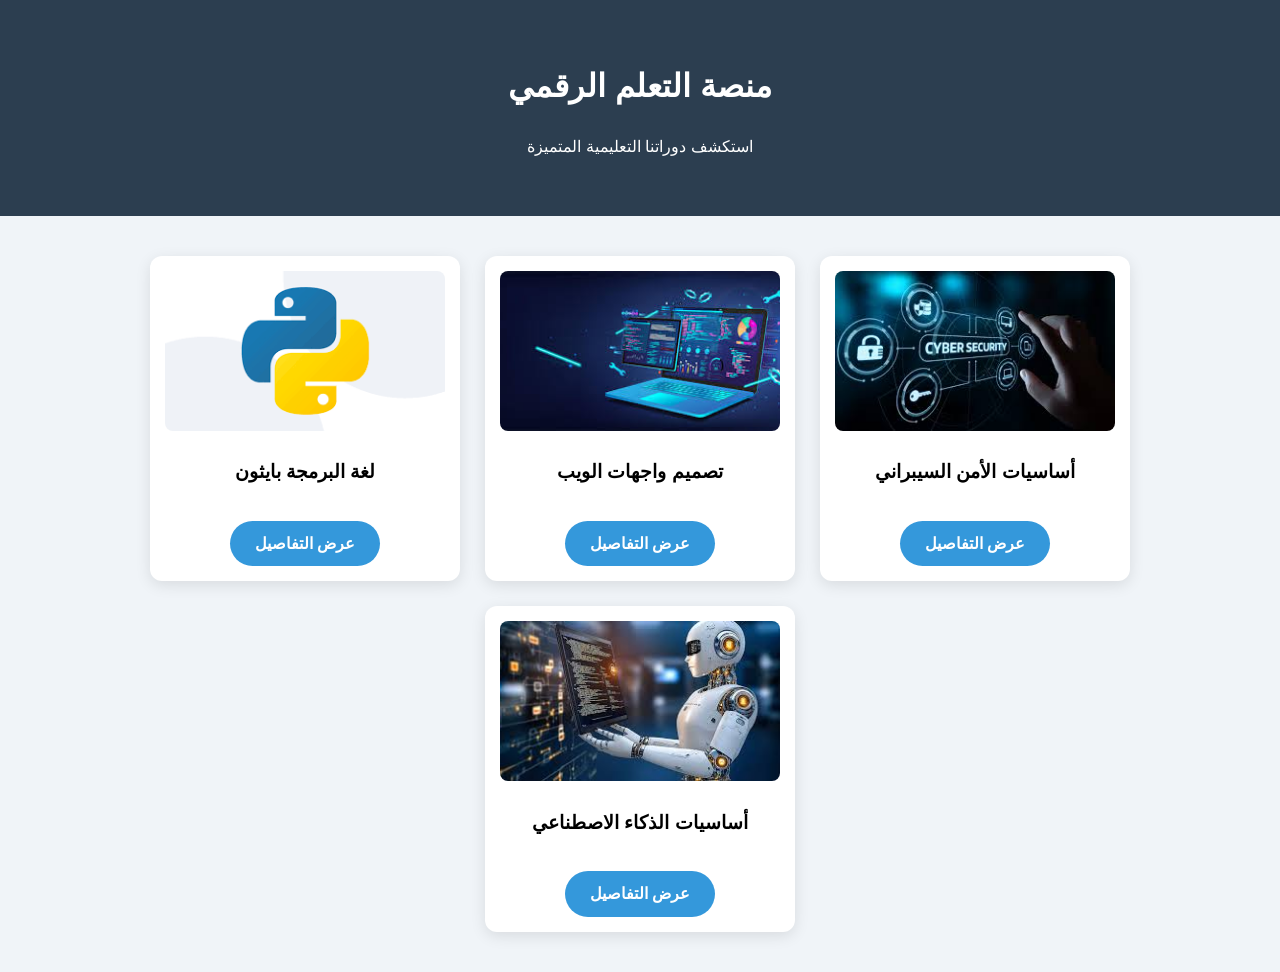
<file: index.html>
<!DOCTYPE html>
<html lang="ar" dir="rtl">
<head>
    <meta charset="UTF-8">
    <meta name="viewport" content="width=device-width, initial-scale=1.0">
    <title>متجر الكورسات التعليمية</title>
    <link rel="stylesheet" href="style.css">
</head>
<body>
    <header>
        <h1>منصة التعلم الرقمي</h1>
        <p>استكشف دوراتنا التعليمية المتميزة</p>
    </header>

    <main class="course-container">
        <div class="course-card">
            <img src="cyber security.jpg" alt="الأمن السيبراني">
            <h3>أساسيات الأمن السيبراني</h3>
            <a href="details1.html" class="btn">عرض التفاصيل</a>
        </div>
        <div class="course-card">
            <img src="web design.jpg" alt="تطوير الويب">
            <h3>تصميم واجهات الويب</h3>
            <a href="details2.html" class="btn">عرض التفاصيل</a>
        </div>
        <div class="course-card">
            <img src="python.png" alt="بايثون">
            <h3>لغة البرمجة بايثون</h3>
            <a href="details3.html" class="btn">عرض التفاصيل</a>
        </div>
        <div class="course-card">
            <img src="ai.jpg" alt="الذكاء الاصطناعي">
            <h3>أساسيات الذكاء الاصطناعي</h3>
            <a href="details4.html" class="btn">عرض التفاصيل</a>
        </div>
    </main>
</body>
</html>
</file>
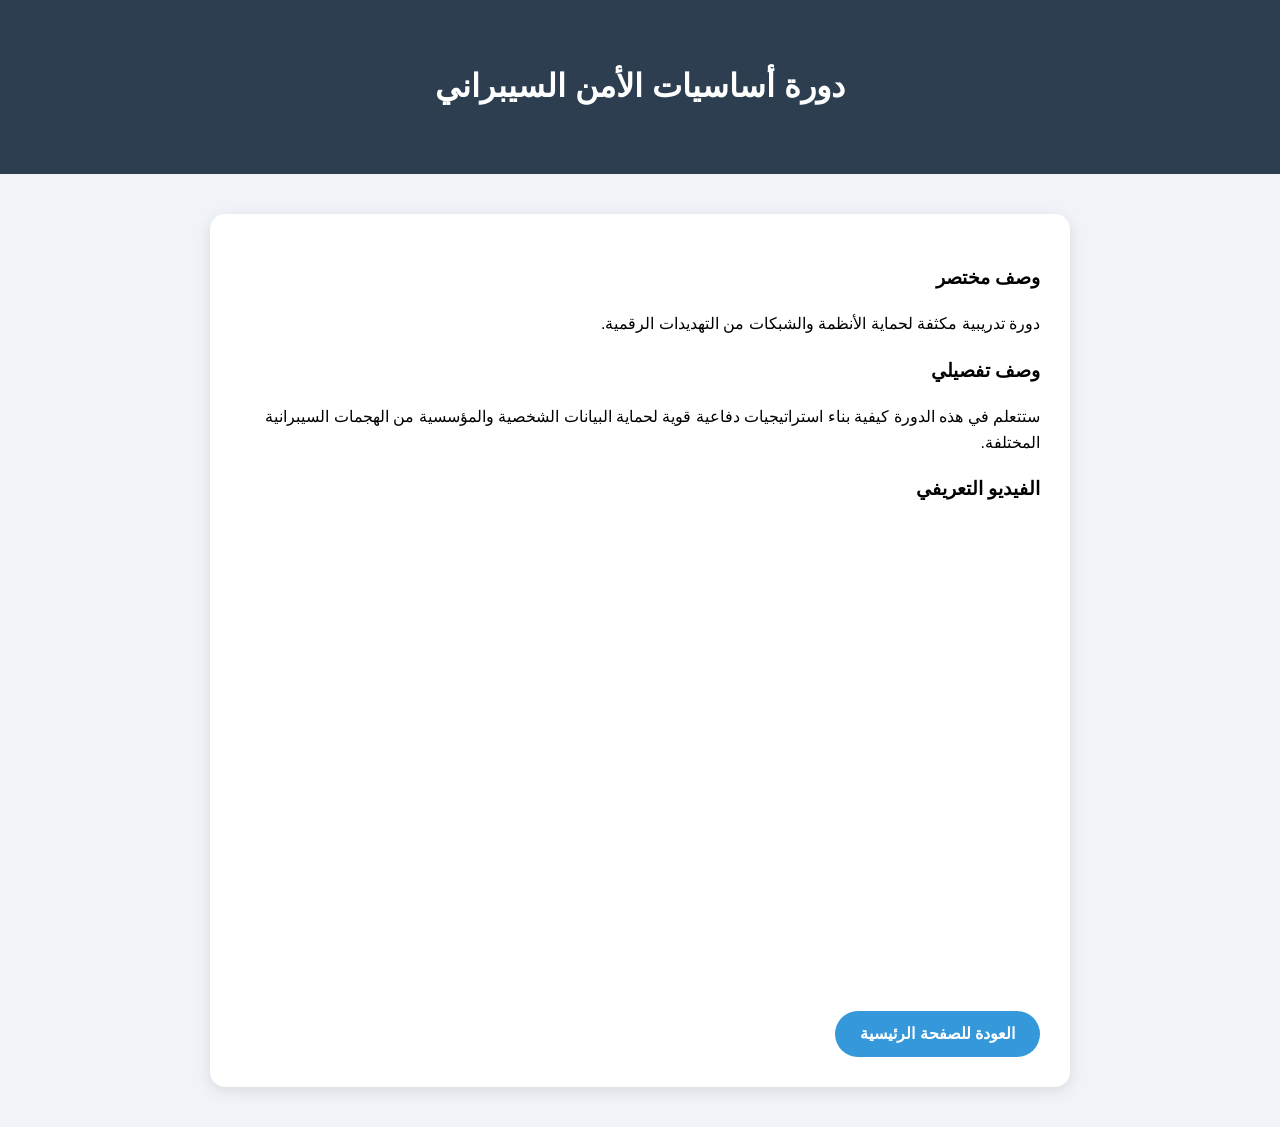
<file: details1.html>
<!DOCTYPE html>
<html lang="ar" dir="rtl">
<head>
    <meta charset="UTF-8">
    <title>تفاصيل الأمن السيبراني</title>
    <link rel="stylesheet" href="style.css">
</head>
<body>
    <header>
        <h1>دورة أساسيات الأمن السيبراني</h1>
    </header>

    <main class="details-container">
        <section>
            <h3>وصف مختصر</h3>
            <p>دورة تدريبية مكثفة لحماية الأنظمة والشبكات من التهديدات الرقمية.</p>
        </section>

        <section>
            <h3>وصف تفصيلي</h3>
            <p>ستتعلم في هذه الدورة كيفية بناء استراتيجيات دفاعية قوية لحماية البيانات الشخصية والمؤسسية من الهجمات السيبرانية المختلفة.</p>
        </section>

        <section>
            <h3>الفيديو التعريفي</h3>
            <div class="video-container">
               <iframe width="100%" height="400" src="https://www.youtube.com/embed/Asxu8gO1Jt4?si=URCWye5-oFHk5lGw" frameborder="0" allowfullscreen></iframe>
            </div>
        </section>

        <br>
        <a href="index.html" class="btn">العودة للصفحة الرئيسية</a>
    </main>
</body>
</html>
</file>
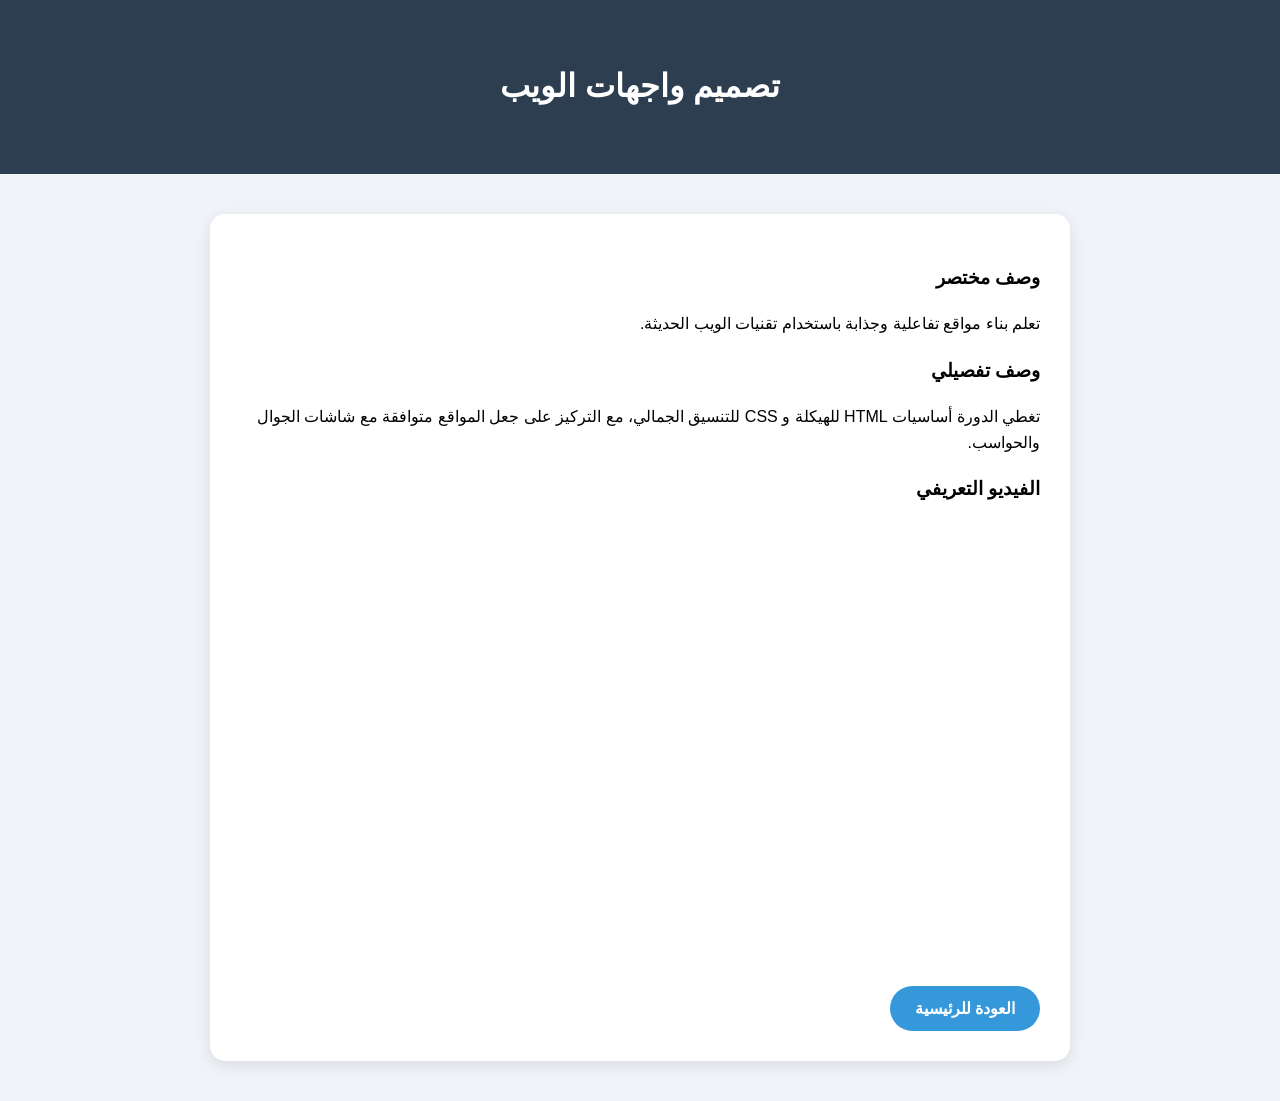
<file: details2.html>
<!DOCTYPE html>
<html lang="ar" dir="rtl">
<head>
    <meta charset="UTF-8">
    <title>تفاصيل تطوير الويب</title>
    <link rel="stylesheet" href="style.css">
</head>
<body>
    <header><h1>تصميم واجهات الويب</h1></header>
    <main class="details-container">
        <h3>وصف مختصر</h3>
        <p>تعلم بناء مواقع تفاعلية وجذابة باستخدام تقنيات الويب الحديثة.</p>
        <h3>وصف تفصيلي</h3>
        <p>تغطي الدورة أساسيات HTML للهيكلة و CSS للتنسيق الجمالي، مع التركيز على جعل المواقع متوافقة مع شاشات الجوال والحواسب.</p>
        <h3>الفيديو التعريفي</h3>
        <iframe src="https://www.youtube.com/embed/Pwatx1n1Ws0?si=AwKR1LgJAv7Hjj32" frameborder="0" allowfullscreen></iframe>
        <br><a href="index.html" class="btn">العودة للرئيسية</a>
    </main>
</body>
</html>
</file>
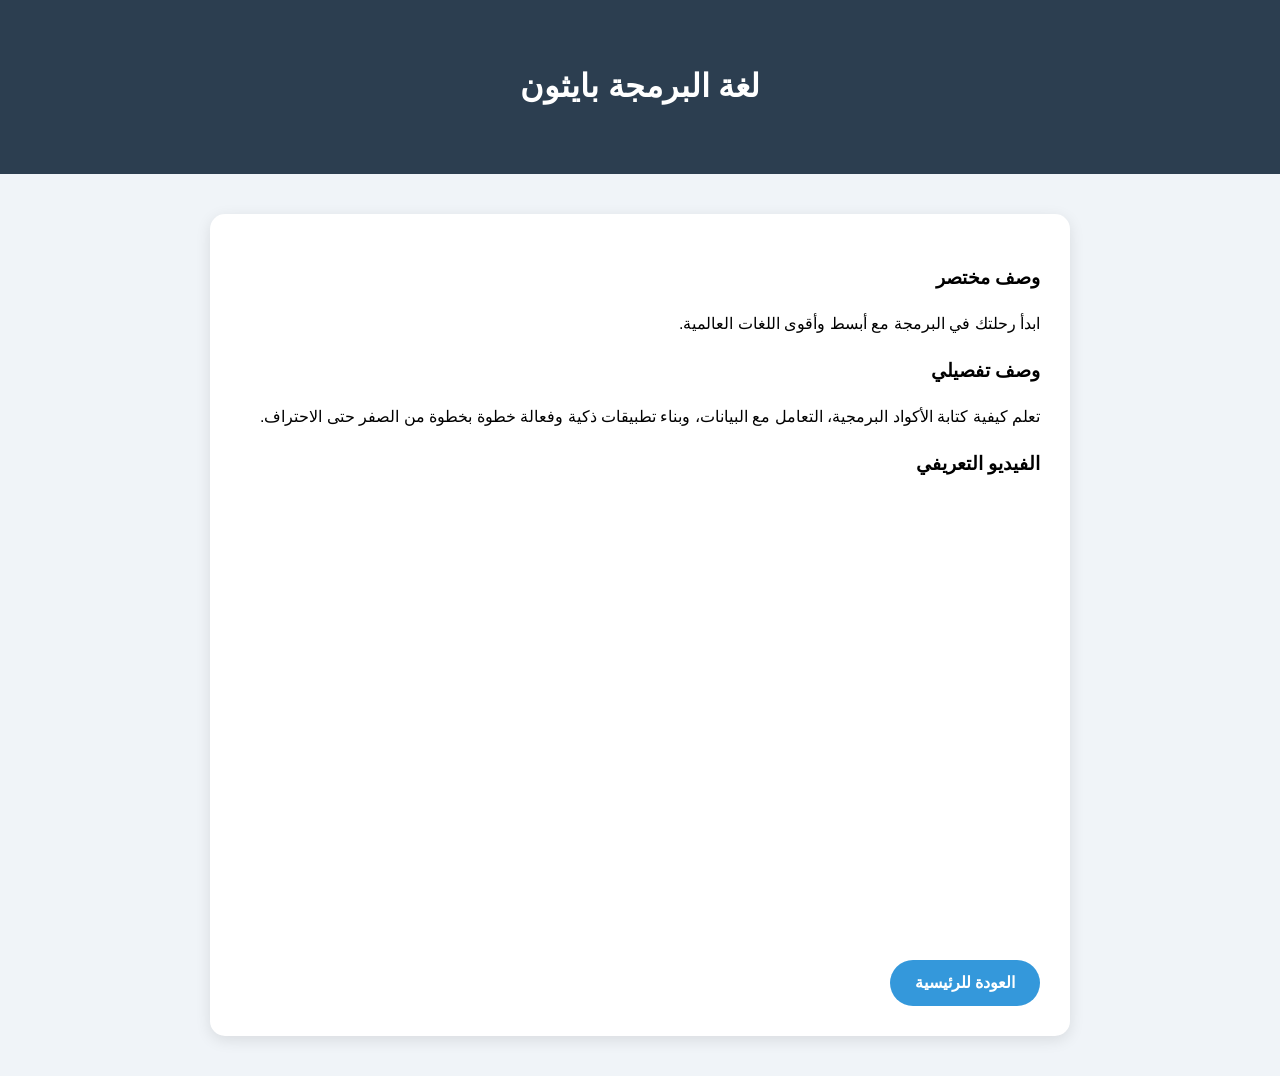
<file: details3.html>
<!DOCTYPE html>
<html lang="ar" dir="rtl">
<head>
    <meta charset="UTF-8">
    <title>تفاصيل لغة بايثون</title>
    <link rel="stylesheet" href="style.css">
</head>
<body>
    <header><h1>لغة البرمجة بايثون</h1></header>
    <main class="details-container">
        <h3>وصف مختصر</h3>
        <p>ابدأ رحلتك في البرمجة مع أبسط وأقوى اللغات العالمية.</p>
        <h3>وصف تفصيلي</h3>
        <p>تعلم كيفية كتابة الأكواد البرمجية، التعامل مع البيانات، وبناء تطبيقات ذكية وفعالة خطوة بخطوة من الصفر حتى الاحتراف.</p>
        <h3>الفيديو التعريفي</h3>
        <iframe src="https://www.youtube.com/embed/_uQrJ0TkZlc" frameborder="0" allowfullscreen></iframe>
        <br><a href="index.html" class="btn">العودة للرئيسية</a>
    </main>
</body>
</html>
</file>
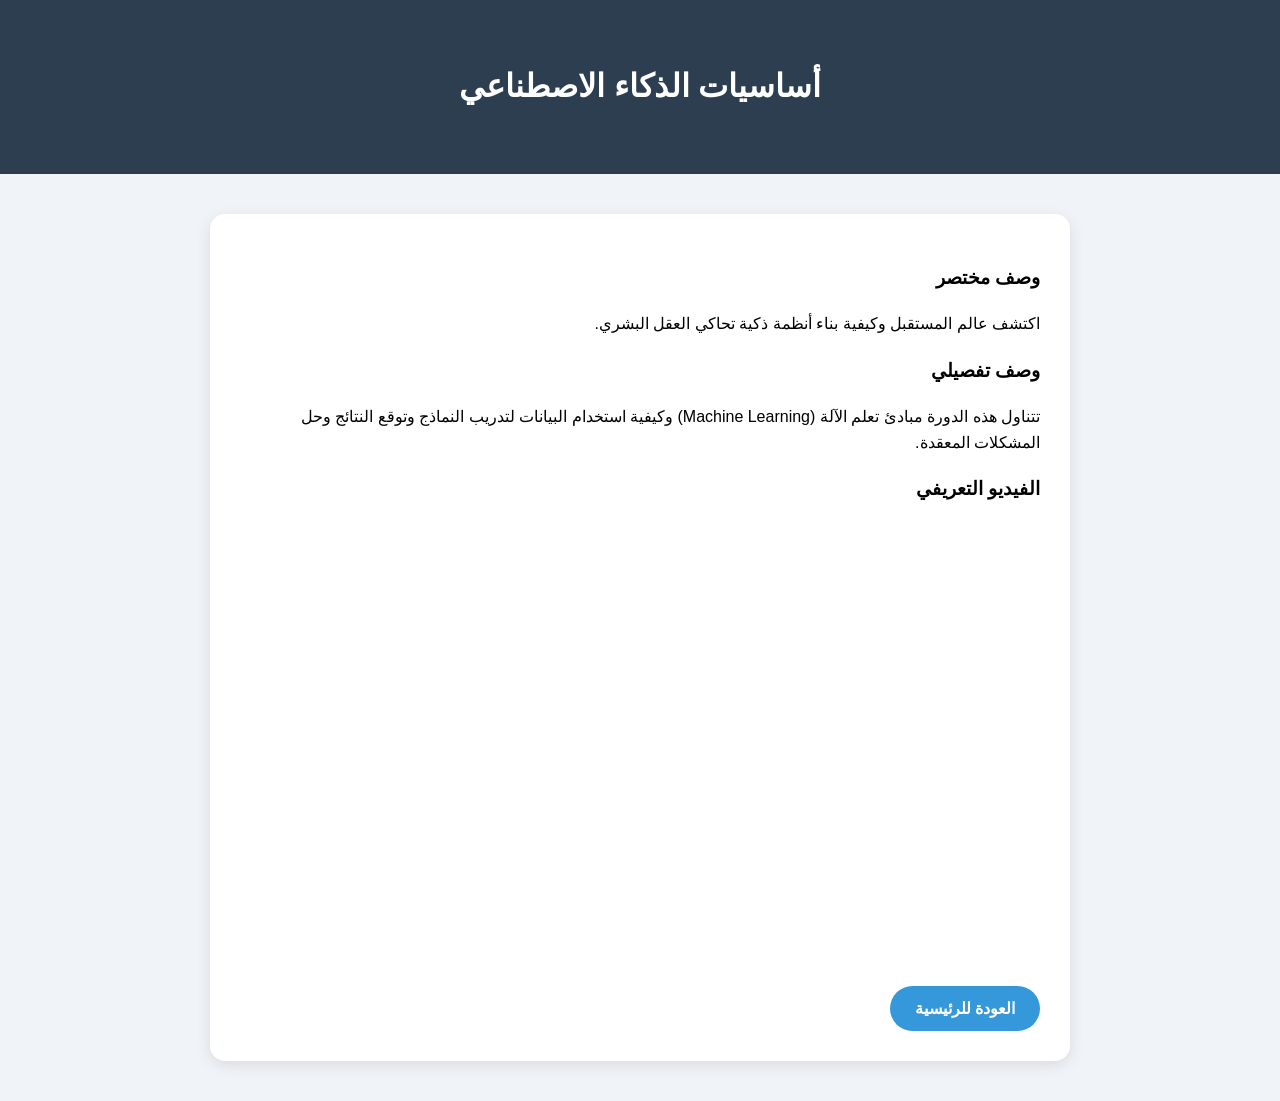
<file: details4.html>
<!DOCTYPE html>
<html lang="ar" dir="rtl">
<head>
    <meta charset="UTF-8">
    <title>تفاصيل الذكاء الاصطناعي</title>
    <link rel="stylesheet" href="style.css">
</head>
<body>
    <header><h1>أساسيات الذكاء الاصطناعي</h1></header>
    <main class="details-container">
        <h3>وصف مختصر</h3>
        <p>اكتشف عالم المستقبل وكيفية بناء أنظمة ذكية تحاكي العقل البشري.</p>
        <h3>وصف تفصيلي</h3>
        <p>تتناول هذه الدورة مبادئ تعلم الآلة (Machine Learning) وكيفية استخدام البيانات لتدريب النماذج وتوقع النتائج وحل المشكلات المعقدة.</p>
        <h3>الفيديو التعريفي</h3>
        <iframe src="https://www.youtube.com/embed/-9SqKQssejY?si=k7WyLpGqgc0Kq_0V" frameborder="0" allowfullscreen></iframe>
        <br><a href="index.html" class="btn">العودة للرئيسية</a>
    </main>
</body>
</html>
</file>
<file: style.css>
body {
    font-family: 'Segoe UI', Tahoma, sans-serif;
    background-color: #f0f4f8;
    margin: 0;
    line-height: 1.6;
    text-align: center;
}
header {
    background-color: #2c3e50;
    color: white;
    padding: 40px 20px;
}
.course-container {
    display: flex;
    flex-wrap: wrap;
    justify-content: center;
    gap: 25px;
    padding: 40px 20px;
}
.course-card {
    background: white;
    width: 280px;
    padding: 15px;
    border-radius: 12px;
    box-shadow: 0 4px 15px rgba(0,0,0,0.1);
    transition: 0.3s;
}
.course-card:hover {
    transform: translateY(-10px);
}
.course-card img {
    width: 100%;
    height: 160px;
    border-radius: 8px;
    object-fit: cover;
}
.btn {
    display: inline-block;
    background-color: #3498db;
    color: white;
    padding: 10px 25px;
    text-decoration: none;
    border-radius: 25px;
    margin-top: 15px;
    font-weight: bold;
}
.btn:hover {
    background-color: #2980b9;
}
.details-container {
    max-width: 800px;
    margin: 40px auto;
    background: white;
    padding: 30px;
    border-radius: 15px;
    text-align: right;
    box-shadow: 0 4px 15px rgba(0,0,0,0.1);
}
iframe {
    width: 100%;
    height: 400px;
    border-radius: 10px;
    margin: 20px 0;
}
footer {
    background: #2c3e50;
    color: white;
    padding: 20px;
    margin-top: 40px;
}
</file>
